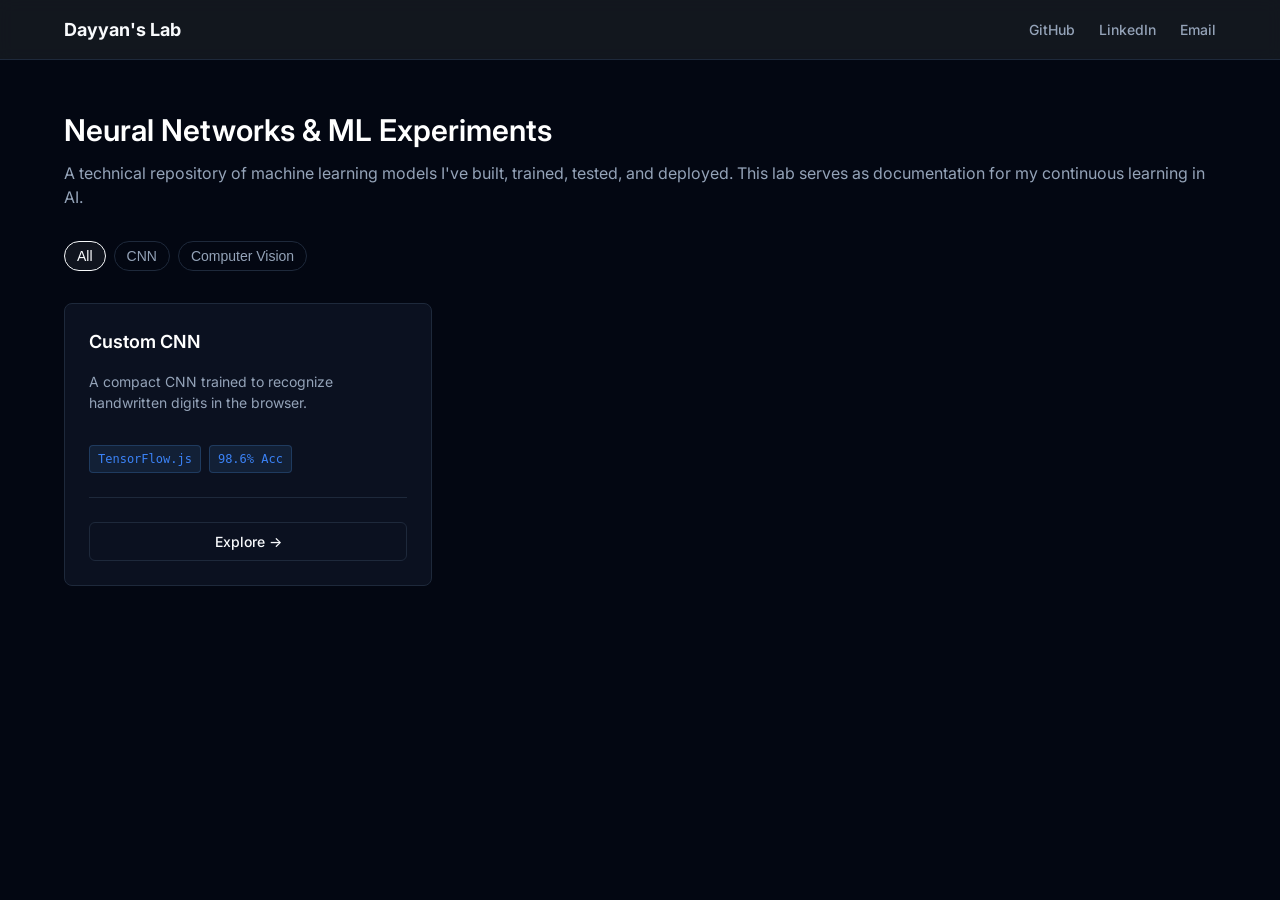
<file: index.html>
<!DOCTYPE html>
<html lang="en">
<head>
    <meta charset="UTF-8">
    <meta name="viewport" content="width=device-width, initial-scale=1.0">
    <title>Dayyan's Lab | Muhammad Dayyan Yasir</title>
    <link href="https://fonts.googleapis.com/css2?family=Inter:wght@300;400;500;600;700&display=swap" rel="stylesheet">
    <link rel="stylesheet" href="css/main.css">
    <link rel="stylesheet" href="css/components.css">
</head>
<body>
    <!-- Top Navigation -->
    <nav class="navbar">
        <div class="container">
            <div class="font-bold text-lg">Dayyan's Lab</div>
            <div class="nav-links">
                <a href="https://github.com/DAYYAN2008" target="_blank" rel="noopener noreferrer" class="nav-link">GitHub</a>
                <a href="https://www.linkedin.com/in/dayyan-yasir-118501381/" target="_blank" rel="noopener noreferrer" class="nav-link">LinkedIn</a>
                <a href="mailto:myasir.bscs25seecs@seecs.edu.pk" class="nav-link">Email</a>
            </div>
        </div>
    </nav>

    <!-- Main Content -->
    <main class="container mt-12 mb-12 flex-col">
        <header class="mb-8">
            <h1 class="text-3xl mb-2">Neural Networks & ML Experiments</h1>
            <p class="text-muted text-base max-w-2xl">
                A technical repository of machine learning models I've built, trained, tested, and deployed.
                This lab serves as documentation for my continuous learning in AI.
            </p>
        </header>

        <!-- Filters (Static for now) -->
        <div class="filters">
            <button class="filter-btn active">All</button>
            <button class="filter-btn">CNN</button>
            <button class="filter-btn">Computer Vision</button>
        </div>

        <!-- Model Grid -->
        <div class="grid grid-cols-1 md:grid-cols-2 lg:grid-cols-3 gap-6">
            
            <!-- MNIST CNN Card -->
            <div class="model-card">
                <div class="model-card-header">
                    <div>
                        <h2 class="model-title">Custom CNN</h2>
                    </div>
                </div>

                <p class="text-sm text-muted mb-4">
                    A compact CNN trained to recognize handwritten digits in the browser.
                </p>

                <div class="model-tags">
                    <span class="tag">TensorFlow.js</span>
                    <span class="tag">98.6% Acc</span>
                </div>

                <div class="model-card-footer">
                    <a href="models/mnist-cnn/index.html" class="btn btn-secondary" style="width: 100%;">Explore &rarr;</a>
                </div>
            </div>

            <!-- Future templates can go here -->

        </div>
    </main>

    <script src="js/main.js"></script>
</body>
</html>
</file>
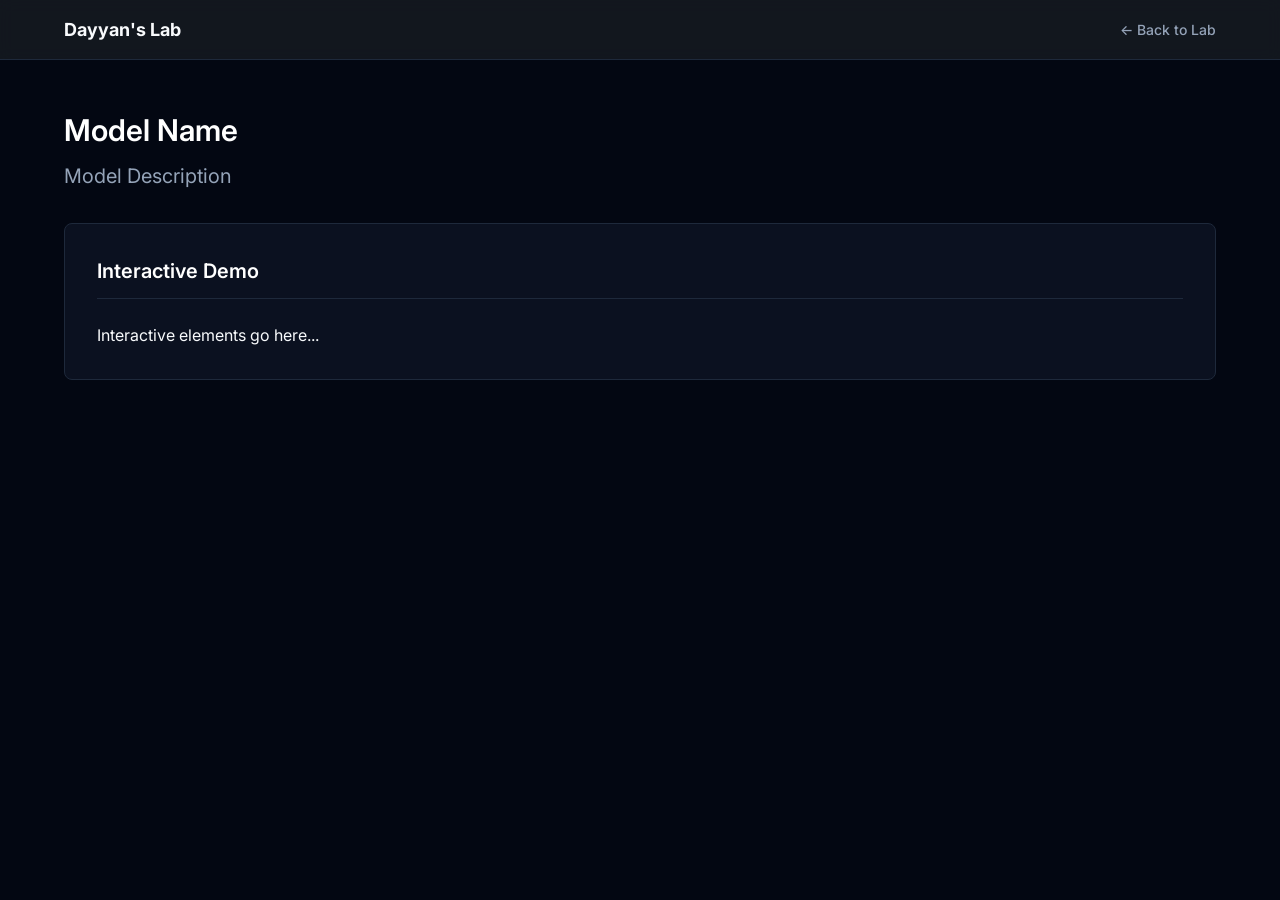
<file: models/_template/index.html>
<!DOCTYPE html>
<html lang="en">
<head>
    <meta charset="UTF-8">
    <meta name="viewport" content="width=device-width, initial-scale=1.0">
    <title>Model Name | Dayyan's Lab</title>
    <link href="https://fonts.googleapis.com/css2?family=Inter:wght@300;400;500;600;700&display=swap" rel="stylesheet">
    <link rel="stylesheet" href="../../css/main.css">
    <link rel="stylesheet" href="../../css/components.css">
</head>
<body>
    <nav class="navbar">
        <div class="container">
            <div class="font-bold text-lg">Dayyan's Lab</div>
            <div class="nav-links">
                <a href="../../index.html" class="nav-link">&larr; Back to Lab</a>
            </div>
        </div>
    </nav>

    <main class="container mt-12 mb-12 flex-col">
        <header class="mb-8">
            <h1 class="text-3xl mb-2">Model Name</h1>
            <p class="text-xl text-muted">Model Description</p>
        </header>

        <section class="content-section">
            <h2>Interactive Demo</h2>
            <p>Interactive elements go here...</p>
        </section>
    </main>
</body>
</html>
</file>
<file: css/main.css>
/* css/main.css */
:root {
    --bg-color: #030712;
    --card-bg: #0b1120;
    --card-hover: #111827;
    --text-main: #f8fafc;
    --text-muted: #94a3b8;
    --accent: #3b82f6;
    --accent-hover: #60a5fa;
    --border: #1e293b;
    --success: #10b981;
}

* {
    box-sizing: border-box;
    margin: 0;
    padding: 0;
}

body {
    font-family: 'Inter', -apple-system, BlinkMacSystemFont, "Segoe UI", Helvetica, Arial, sans-serif;
    background-color: var(--bg-color);
    color: var(--text-main);
    line-height: 1.5;
    min-height: 100vh;
    display: flex;
    flex-direction: column;
}

h1, h2, h3, h4, h5, h6 {
    color: #ffffff;
    font-weight: 600;
}

a {
    color: var(--accent);
    text-decoration: none;
    transition: color 0.2s ease;
}

a:hover {
    color: var(--accent-hover);
}

.font-mono {
    font-family: 'SFMono-Regular', Consolas, 'Liberation Mono', Menlo, Courier, monospace;
}

/* Typography Utility */
.text-xs { font-size: 0.75rem; }
.text-sm { font-size: 0.875rem; }
.text-base { font-size: 1rem; }
.text-lg { font-size: 1.125rem; }
.text-xl { font-size: 1.25rem; }
.text-2xl { font-size: 1.5rem; }
.text-3xl { font-size: 1.875rem; }

.font-normal { font-weight: 400; }
.font-medium { font-weight: 500; }
.font-semibold { font-weight: 600; }
.font-bold { font-weight: 700; }
.uppercase { text-transform: uppercase; }
.tracking-widest { letter-spacing: 0.1em; }

.text-muted { color: var(--text-muted); }
.text-main { color: var(--text-main); }
.text-white { color: #ffffff; }

/* Layout Utility */
.container {
    width: 100%;
    max-width: 1200px;
    margin: 0 auto;
    padding: 0 1.5rem;
}

.flex { display: flex; }
.flex-col { flex-direction: column; }
.items-center { align-items: center; }
.justify-between { justify-content: space-between; }
.justify-center { justify-content: center; }
.w-full { width: 100%; }
.justify-between { justify-content: space-between; }
.justify-center { justify-content: center; }
.gap-2 { gap: 0.5rem; }
.gap-4 { gap: 1rem; }
.gap-6 { gap: 1.5rem; }
.gap-8 { gap: 2rem; }

.mt-2 { margin-top: 0.5rem; }
.mt-4 { margin-top: 1rem; }
.mt-8 { margin-top: 2rem; }
.mt-12 { margin-top: 3rem; }
.mb-2 { margin-bottom: 0.5rem; }
.mb-4 { margin-bottom: 1rem; }
.mb-8 { margin-bottom: 2rem; }
.px-4 { padding-left: 1rem; padding-right: 1rem; }
.py-4 { padding-top: 1rem; padding-bottom: 1rem; }
.py-8 { padding-top: 2rem; padding-bottom: 2rem; }
.py-12 { padding-top: 3rem; padding-bottom: 3rem; }

/* Responsive Grid */
.grid { display: grid; }
.grid-cols-1 { grid-template-columns: repeat(1, minmax(0, 1fr)); }
@media (min-width: 768px) {
    .md\:grid-cols-2 { grid-template-columns: repeat(2, minmax(0, 1fr)); }
    .md\:flex-row { flex-direction: row; }
}
@media (min-width: 1024px) {
    .lg\:grid-cols-3 { grid-template-columns: repeat(3, minmax(0, 1fr)); }
}
</file>
<file: css/components.css>
/* css/components.css */

/* Navbar */
.navbar {
    background-color: rgba(22, 27, 34, 0.85);
    backdrop-filter: blur(8px);
    border-bottom: 1px solid var(--border);
    position: sticky;
    top: 0;
    z-index: 50;
    padding: 1rem 0;
}

.navbar .container {
    display: flex;
    justify-content: space-between;
    align-items: center;
}

.nav-links {
    display: flex;
    gap: 1.5rem;
    align-items: center;
}

.nav-link {
    color: var(--text-muted);
    font-size: 0.875rem;
    font-weight: 500;
}

.nav-link:hover {
    color: var(--text-main);
}

.nav-link svg {
    vertical-align: middle;
    margin-right: 0.25rem;
}

/* Model Card */
.model-card {
    background-color: var(--card-bg);
    border: 1px solid var(--border);
    border-radius: 8px;
    padding: 1.5rem;
    transition: border-color 0.2s ease;
    display: flex;
    flex-direction: column;
    height: 100%;
}

.model-card:hover {
    border-color: var(--text-muted);
}

.model-card-header {
    display: flex;
    justify-content: space-between;
    align-items: flex-start;
    margin-bottom: 1rem;
}

.model-title {
    font-size: 1.125rem;
    font-weight: 600;
    color: #ffffff;
}

.model-subtitle {
    font-size: 0.875rem;
    color: var(--text-muted);
}

.model-tags {
    display: flex;
    gap: 0.5rem;
    margin-top: 1rem;
    margin-bottom: 1.5rem;
    flex-wrap: wrap;
}

.tag {
    font-family: 'SFMono-Regular', Consolas, monospace;
    font-size: 0.75rem;
    padding: 0.25rem 0.5rem;
    border-radius: 4px;
    background-color: rgba(88, 166, 255, 0.1);
    color: var(--accent);
    border: 1px solid rgba(88, 166, 255, 0.2);
}

.model-card-footer {
    margin-top: auto;
    padding-top: 1.5rem;
    border-top: 1px solid var(--border);
}

/* Architecture Visual (Subtle) */
.arch-visual {
    font-family: 'SFMono-Regular', Consolas, monospace;
    font-size: 0.75rem;
    color: var(--text-muted);
    background-color: #0d1117;
    padding: 1rem;
    border-radius: 6px;
    border: 1px solid var(--border);
    text-align: center;
    margin-bottom: 1.5rem;
}

.arch-visual .arrow {
    display: block;
    color: var(--border);
    margin: 0.25rem 0;
}

/* Buttons */
.btn {
    display: inline-flex;
    align-items: center;
    justify-content: center;
    padding: 0.5rem 1rem;
    font-size: 0.875rem;
    font-weight: 500;
    border-radius: 6px;
    transition: all 0.2s ease;
    cursor: pointer;
    border: 1px solid transparent;
}

.btn-primary {
    background-color: var(--accent);
    color: #000000;
}

.btn-primary:hover {
    background-color: var(--accent-hover);
    color: #000000;
}

.btn-secondary {
    background-color: var(--card-bg);
    color: var(--text-main);
    border-color: var(--border);
}

.btn-secondary:hover {
    background-color: var(--border);
    border-color: var(--text-muted);
    color: #ffffff;
}

/* Filters */
.filters {
    display: flex;
    gap: 0.5rem;
    margin-bottom: 2rem;
    flex-wrap: wrap;
}

.filter-btn {
    background-color: transparent;
    border: 1px solid var(--border);
    color: var(--text-muted);
    padding: 0.375rem 0.75rem;
    border-radius: 20px;
    font-size: 0.875rem;
    cursor: pointer;
    transition: all 0.2s ease;
}

.filter-btn:hover, .filter-btn.active {
    border-color: var(--text-main);
    color: var(--text-main);
    background-color: rgba(255, 255, 255, 0.05);
}

/* Canvas Container */
.canvas-wrapper {
    background: #000;
    border: 1px solid var(--border);
    border-radius: 8px;
    padding: 1rem;
    display: inline-block;
    position: relative;
}

#canvas {
    border-radius: 4px;
    cursor: crosshair;
}

/* Model Page Content */
.content-section {
    background-color: var(--card-bg);
    border: 1px solid var(--border);
    border-radius: 8px;
    padding: 2rem;
    margin-bottom: 2rem;
}

.content-section h2 {
    margin-bottom: 1.5rem;
    font-size: 1.25rem;
    border-bottom: 1px solid var(--border);
    padding-bottom: 0.75rem;
}

.metrics-grid {
    display: grid;
    grid-template-columns: repeat(2, 1fr);
    gap: 1rem;
}

.metric-item {
    display: flex;
    justify-content: space-between;
    border-bottom: 1px solid var(--border);
    padding-bottom: 0.5rem;
}

.metric-label {
    color: var(--text-muted);
    font-size: 0.875rem;
}

.metric-value {
    font-family: 'SFMono-Regular', Consolas, monospace;
    font-size: 0.875rem;
    color: var(--text-main);
}
</file>
